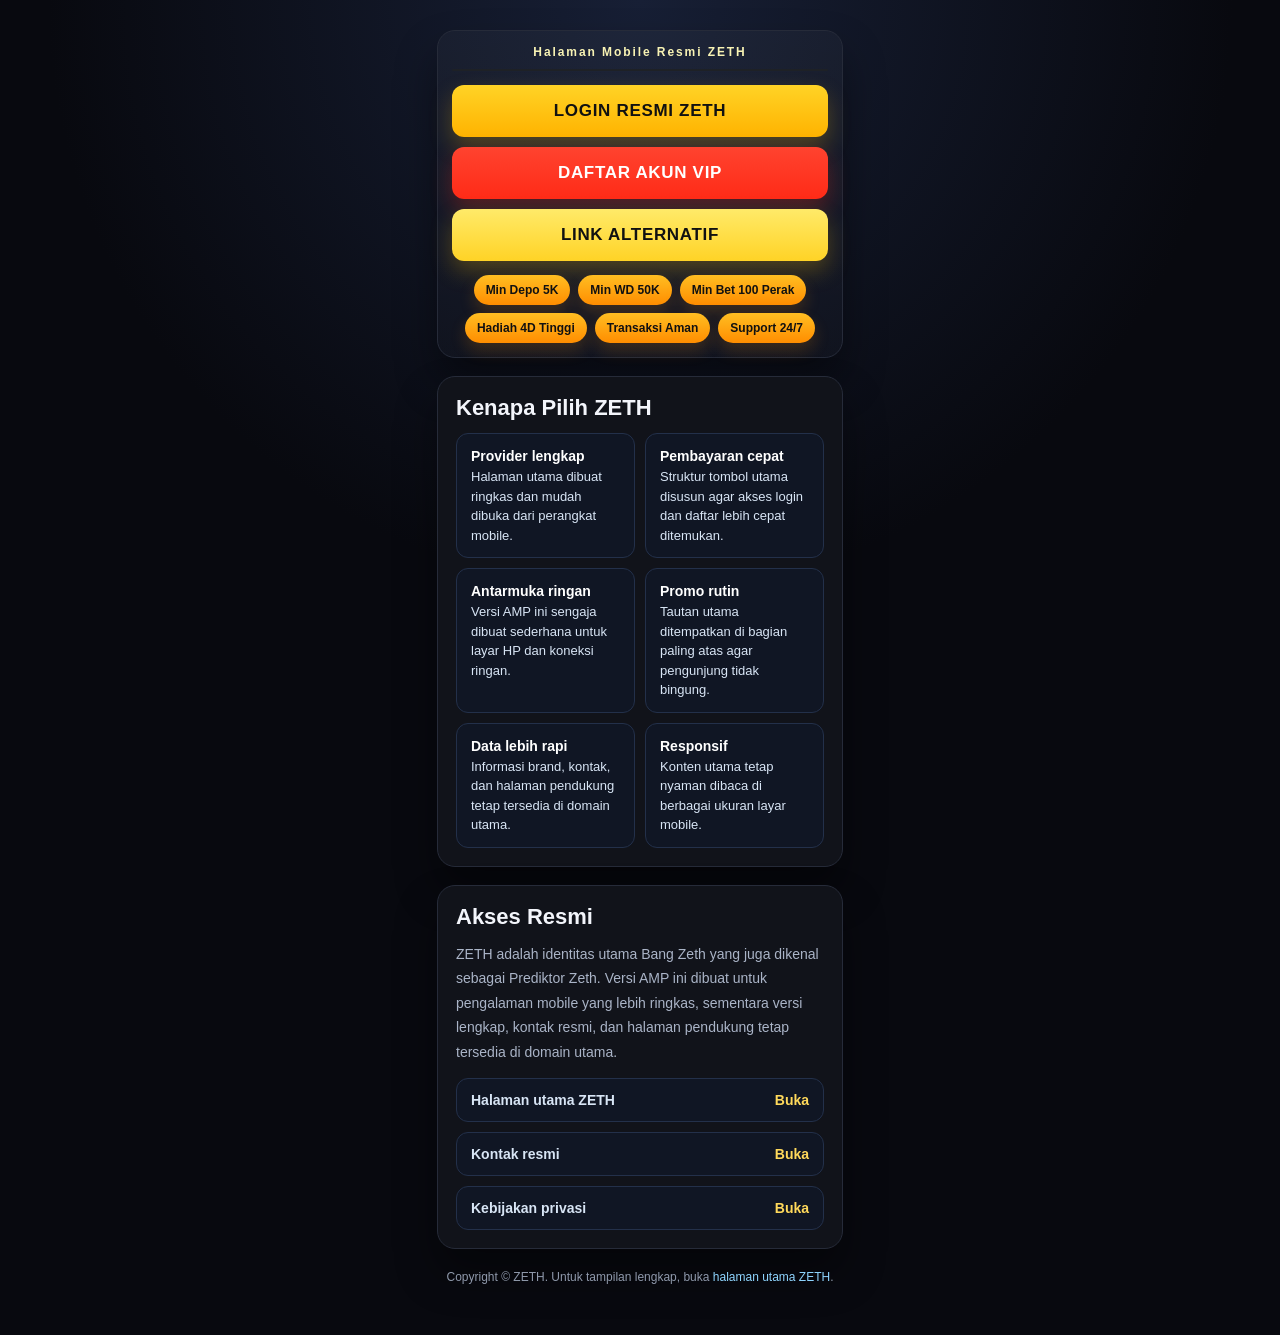
<file: amp.html>
<!doctype html>
<html amp lang="id">
<head>
  <meta charset="utf-8">
  <title>ZETH AMP | Bang Zeth dan Prediktor Zeth Resmi</title>
  <link rel="canonical" href="https://bangzeth.com/">
  <meta name="viewport" content="width=device-width,minimum-scale=1,initial-scale=1">
  <meta name="description" content="Versi AMP resmi ZETH untuk akses mobile yang ringan. Temukan halaman utama Bang Zeth, Prediktor Zeth, kontak resmi, dan tautan penting dengan cepat.">
  <meta name="robots" content="index,follow,max-image-preview:large">
  <meta name="theme-color" content="#050505">
  <meta property="og:type" content="article">
  <meta property="og:title" content="ZETH AMP | Bang Zeth dan Prediktor Zeth Resmi">
  <meta property="og:description" content="Versi AMP resmi ZETH untuk akses mobile yang ringan. Temukan halaman utama Bang Zeth, Prediktor Zeth, kontak resmi, dan tautan penting dengan cepat.">
  <meta property="og:url" content="https://bangzeth.com/amp.html">
  <meta property="og:site_name" content="ZETH">
  <meta property="og:image" content="https://res.cloudinary.com/df3az3t7b/image/upload/v1775114887/fav_icon_2d493a.png">
  <meta name="twitter:card" content="summary_large_image">
  <meta name="twitter:title" content="ZETH AMP | Bang Zeth dan Prediktor Zeth Resmi">
  <meta name="twitter:description" content="Versi AMP resmi ZETH untuk akses mobile yang ringan. Temukan halaman utama Bang Zeth, Prediktor Zeth, kontak resmi, dan tautan penting dengan cepat.">
  <meta name="twitter:image" content="https://res.cloudinary.com/df3az3t7b/image/upload/v1775114887/fav_icon_2d493a.png">
  <link rel="icon" type="image/png" href="https://res.cloudinary.com/df3az3t7b/image/upload/v1775114887/fav_icon_2d493a.png">
  <link rel="shortcut icon" href="https://res.cloudinary.com/df3az3t7b/image/upload/v1775114887/fav_icon_2d493a.png">
  <link rel="apple-touch-icon" href="https://res.cloudinary.com/df3az3t7b/image/upload/v1775114887/fav_icon_2d493a.png">
  <script async src="https://cdn.ampproject.org/v0.js"></script>
  <style amp-boilerplate>body{-webkit-animation:-amp-start 8s steps(1,end) 0s 1 normal both;-moz-animation:-amp-start 8s steps(1,end) 0s 1 normal both;-ms-animation:-amp-start 8s steps(1,end) 0s 1 normal both;animation:-amp-start 8s steps(1,end) 0s 1 normal both}@-webkit-keyframes -amp-start{from{visibility:hidden}to{visibility:visible}}@-moz-keyframes -amp-start{from{visibility:hidden}to{visibility:visible}}@-ms-keyframes -amp-start{from{visibility:hidden}to{visibility:visible}}@-o-keyframes -amp-start{from{visibility:hidden}to{visibility:visible}}@keyframes -amp-start{from{visibility:hidden}to{visibility:visible}}</style>
  <noscript><style amp-boilerplate>body{-webkit-animation:none;-moz-animation:none;-ms-animation:none;animation:none}</style></noscript>
  <style amp-custom>
    :root{--bg:#08090f;--bg2:#0d1120;--card:#11131a;--line:#262b39;--text:#f3f5fb;--muted:#aab4c7;--yellow:#ffd326;--yellow2:#ffb300;--red:#ff2b17;--shadow:0 24px 42px rgba(0,0,0,.4)}
    *{box-sizing:border-box}
    body{margin:0;background:radial-gradient(circle at top,#171f35 0,var(--bg) 40%),linear-gradient(180deg,var(--bg2),var(--bg));color:var(--text);font-family:Arial,Helvetica,sans-serif}
    a{text-decoration:none;color:inherit}
    .wrap{width:min(100%,430px);margin:0 auto;padding:18px 12px 36px}
    .brand{display:flex;justify-content:center;margin-bottom:12px}
    .brand amp-img{filter:drop-shadow(0 0 14px rgba(255,211,38,.2))}
    .eyebrow{margin:0 0 10px;color:#f8f3b4;font-size:12px;font-weight:700;letter-spacing:.16em;text-align:center}
    .card{background:linear-gradient(180deg,rgba(255,255,255,.03),rgba(255,255,255,.015));border:1px solid var(--line);border-radius:18px;box-shadow:var(--shadow);padding:14px}
    .cover{overflow:hidden;border-radius:16px;border:1px solid rgba(255,255,255,.08);background:#0b0e14}
    .btn-stack{display:grid;gap:10px;margin-top:14px}
    .btn{display:flex;align-items:center;justify-content:center;min-height:52px;padding:0 14px;border-radius:12px;background:linear-gradient(180deg,var(--yellow),var(--yellow2));color:#111;font-size:17px;font-weight:800;letter-spacing:.04em;text-transform:uppercase;box-shadow:0 10px 22px rgba(255,191,0,.25)}
    .btn.red{background:linear-gradient(180deg,#ff432f,var(--red));color:#fff;box-shadow:0 10px 22px rgba(255,43,23,.28)}
    .btn.alt{background:linear-gradient(180deg,#ffea69,var(--yellow));color:#111}
    .chips{display:flex;flex-wrap:wrap;gap:8px;justify-content:center;margin-top:14px}
    .chip{padding:8px 12px;border-radius:999px;background:linear-gradient(180deg,#ffbe22,#ff8d00);color:#111;font-size:12px;font-weight:800;box-shadow:0 8px 16px rgba(255,145,0,.18)}
    .section{margin-top:18px;background:var(--card);border:1px solid var(--line);border-radius:18px;padding:18px;box-shadow:var(--shadow)}
    .section h2{margin:0 0 12px;font-size:22px}
    .section p{margin:0;color:var(--muted);font-size:14px;line-height:1.75}
    .grid{display:grid;grid-template-columns:1fr 1fr;gap:10px}
    .item{padding:12px 14px;border-radius:12px;border:1px solid #23304a;background:#101624;color:#d8e5f5;font-size:13px;line-height:1.5}
    .item strong{display:block;color:#fff;font-size:14px}
    .mini-links{display:grid;gap:10px;margin-top:14px}
    .mini-link{display:flex;align-items:center;justify-content:space-between;padding:13px 14px;border-radius:12px;border:1px solid #23304a;background:#101624;color:#d8e5f5;font-size:14px;font-weight:700}
    .mini-link span:last-child{color:#ffd95b}
    .footer{margin-top:18px;color:#8f99ab;font-size:12px;line-height:1.7;text-align:center}
    .footer a{color:#8fd6ff}
  </style>
  <script type="application/ld+json">
    {
      "@context": "https://schema.org",
      "@type": "Article",
      "headline": "ZETH AMP | Bang Zeth dan Prediktor Zeth Resmi",
      "description": "Versi AMP resmi ZETH untuk akses mobile yang ringan. Temukan halaman utama Bang Zeth, Prediktor Zeth, kontak resmi, dan tautan penting dengan cepat.",
      "image": [
        "https://res.cloudinary.com/df3az3t7b/image/upload/v1775114887/fav_icon_2d493a.png"
      ],
      "author": {
        "@type": "Organization",
        "name": "ZETH"
      },
      "publisher": {
        "@type": "Organization",
        "name": "ZETH",
        "logo": {
          "@type": "ImageObject",
          "url": "https://res.cloudinary.com/df3az3t7b/image/upload/v1775114887/fav_icon_2d493a.png"
        }
      },
      "mainEntityOfPage": "https://bangzeth.com/",
      "inLanguage": "id-ID"
    }
  </script>
</head>
<body>
  <main class="wrap">
    <div class="brand">
      <amp-img src="https://res.cloudinary.com/df3az3t7b/image/upload/f_auto,q_auto,w_180/v1774691761/bk8np_lmdgz3.png" width="180" height="120" layout="fixed" alt="Logo ZETH"></amp-img>
    </div>

    <section class="card">
      <p class="eyebrow">Halaman Mobile Resmi ZETH</p>
      <div class="cover">
        <amp-img src="https://res.cloudinary.com/df3az3t7b/image/upload/f_auto,q_auto:eco,w_780/v1774691761/bk8np_lmdgz3.png" width="780" height="520" layout="responsive" alt="Halaman utama ZETH"></amp-img>
      </div>
      <div class="btn-stack">
        <a class="btn" href="http://bestymu.com/" target="_blank" rel="noopener noreferrer">Login Resmi ZETH</a>
        <a class="btn red" href="http://bestymu.com/" target="_blank" rel="noopener noreferrer">Daftar Akun VIP</a>
        <a class="btn alt" href="https://bangzeth.com/" target="_blank" rel="noopener noreferrer">Link Alternatif</a>
      </div>
      <div class="chips">
        <span class="chip">Min Depo 5K</span>
        <span class="chip">Min WD 50K</span>
        <span class="chip">Min Bet 100 Perak</span>
        <span class="chip">Hadiah 4D Tinggi</span>
        <span class="chip">Transaksi Aman</span>
        <span class="chip">Support 24/7</span>
      </div>
    </section>

    <section class="section">
      <h2>Kenapa Pilih ZETH</h2>
      <div class="grid">
        <div class="item"><strong>Provider lengkap</strong>Halaman utama dibuat ringkas dan mudah dibuka dari perangkat mobile.</div>
        <div class="item"><strong>Pembayaran cepat</strong>Struktur tombol utama disusun agar akses login dan daftar lebih cepat ditemukan.</div>
        <div class="item"><strong>Antarmuka ringan</strong>Versi AMP ini sengaja dibuat sederhana untuk layar HP dan koneksi ringan.</div>
        <div class="item"><strong>Promo rutin</strong>Tautan utama ditempatkan di bagian paling atas agar pengunjung tidak bingung.</div>
        <div class="item"><strong>Data lebih rapi</strong>Informasi brand, kontak, dan halaman pendukung tetap tersedia di domain utama.</div>
        <div class="item"><strong>Responsif</strong>Konten utama tetap nyaman dibaca di berbagai ukuran layar mobile.</div>
      </div>
    </section>

    <section class="section">
      <h2>Akses Resmi</h2>
      <p>ZETH adalah identitas utama Bang Zeth yang juga dikenal sebagai Prediktor Zeth. Versi AMP ini dibuat untuk pengalaman mobile yang lebih ringkas, sementara versi lengkap, kontak resmi, dan halaman pendukung tetap tersedia di domain utama.</p>
      <div class="mini-links">
        <a class="mini-link" href="https://bangzeth.com/"><span>Halaman utama ZETH</span><span>Buka</span></a>
        <a class="mini-link" href="https://bangzeth.com/contact.html"><span>Kontak resmi</span><span>Buka</span></a>
        <a class="mini-link" href="https://bangzeth.com/privacy-policy.html"><span>Kebijakan privasi</span><span>Buka</span></a>
      </div>
    </section>

    <p class="footer">Copyright &copy; ZETH. Untuk tampilan lengkap, buka <a href="https://bangzeth.com/">halaman utama ZETH</a>.</p>
  </main>
</body>
</html>
</file>
